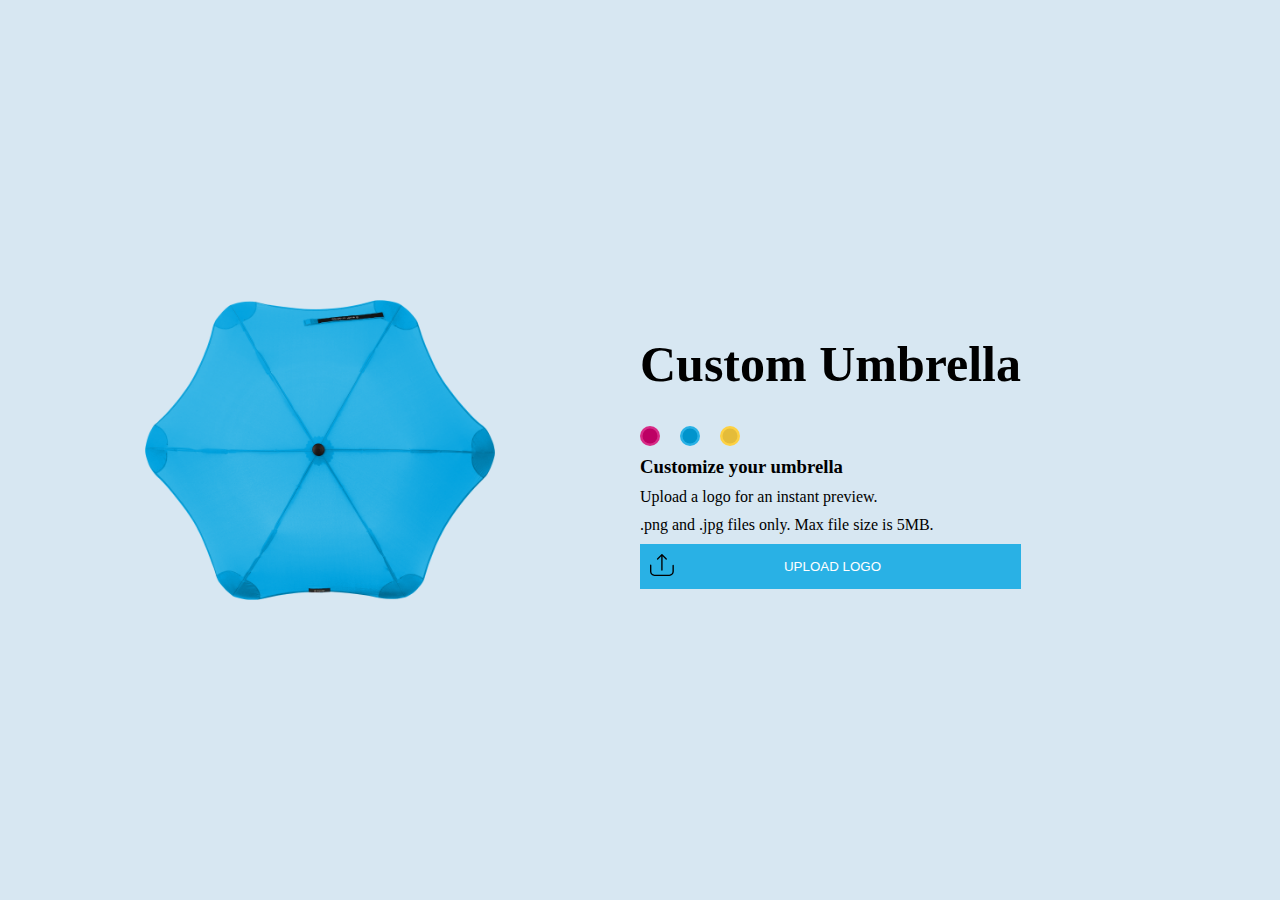
<file: index.html>
<!DOCTYPE html>
<html lang="en">
<head>
    <meta charset="UTF-8">
    <meta name="viewport" content="width=device-width, initial-scale=1.0">
    <title>Umbrellla</title>
    <link rel="stylesheet" href="style.css">
</head>
<body>
    <div id="container" class="container">
        <div class="one">
            <img src="/images/blue_umbrella.png" alt="blue umbrella" id="umb-image" />
<svg id="main-loader" aria-hidden="true" focusable="false" role="presentation" viewBox="0 0 28.3 31.2" width="28.3" height="31.2" version="1.1" xmlns="http://www.w3.org/2000/svg"><path d="M25.1 23.6c-.3.1-.6.2-1 .2-.6.1-1.3 0-2.1.1s-1.7.3-2.6.8c-.8.5-1.4 1.1-1.9 1.6-.7.9-1.1 1.7-1.5 2.2-.2.3-.4.4-.7.6-.2.1-.4.2-.8.2v-13L26 22.9c-.3.3-.6.5-.9.7m-11.3 5.9c-.5-.1-.8-.2-1-.4-.2-.2-.5-.4-.7-.7-.3-.5-.7-1.1-1.2-1.7-.5-.7-1.1-1.3-2.1-1.9-.8-.5-1.6-.7-2.3-.8-1.1-.2-2-.1-2.7-.2l-.9-.3c-.2-.1-.4-.3-.6-.6l11.4-6.6v13.2zM1.7 21.3c0-.3.1-.6.2-1 .2-.5.6-1.1.9-1.9.3-.8.6-1.7.6-2.8v-.1c0-1.5-.6-2.6-1-3.5l-.6-1.2c-.1-.4-.2-.7-.2-1 0-.3.1-.6.2-1l11.4 6.6-11.3 6.8c-.1-.4-.2-.7-.2-.9M3.2 7.6c.3-.1.6-.2 1-.2.6-.1 1.3 0 2.1-.1.7-.2 1.6-.4 2.5-.9.8-.5 1.4-1.1 1.9-1.6.7-.9 1.1-1.7 1.5-2.2.2-.3.4-.4.7-.6.2-.1.5-.2.8-.2V15L2.3 8.3c.3-.4.6-.6.9-.7m11.3-5.9c.5 0 .8.2 1 .4.2.2.5.4.7.7.3.5.7 1.1 1.2 1.7.5.7 1.1 1.3 2.1 1.9.8.5 1.6.7 2.4.8 1.1.1 2 .1 2.7.2l.9.3c.2.1.4.3.6.6l-11.4 6.6V1.7zm12.1 8.2c0 .3-.1.6-.2 1-.2.5-.6 1.1-.9 1.9-.3.8-.6 1.7-.6 2.8v.2c0 1.5.5 2.6 1 3.5l.6 1.2c.1.4.2.7.2 1 0 .3-.1.6-.2.9l-11.4-6.6L26.3 9c.2.4.3.7.3.9m.4 7.8c-.3-.6-.5-1.3-.5-2v-.1c0-1 .4-1.8.8-2.7.2-.4.5-.8.6-1.3.2-.5.3-1 .3-1.6 0-.7-.2-1.4-.6-2.1-.5-.8-1.1-1.4-1.8-1.7-.5-.2-1-.3-1.5-.4-.7-.1-1.4-.1-2.1-.1-.7-.1-1.3-.2-1.9-.6-.6-.3-1-.7-1.4-1.2-.5-.9-.9-1.7-1.6-2.5-.3-.4-.7-.8-1.3-1-.5-.3-1.1-.4-1.9-.4-1 0-1.8.2-2.4.7-.5.3-.8.7-1.1 1.1-.4.6-.7 1.2-1.1 1.7-.4.5-.8 1-1.5 1.4-.6.4-1.2.5-1.8.6-.9.1-1.8 0-2.8.2-.5.1-1 .3-1.5.7-.5.3-.9.8-1.3 1.4C.2 8.5 0 9.3 0 10c0 .6.1 1.1.3 1.6.3.7.7 1.3 1 2 .3.6.5 1.3.5 2.1v.1c0 1.1-.4 1.8-.8 2.7-.2.4-.5.8-.6 1.3-.2.5-.3 1-.3 1.6 0 .7.2 1.4.6 2.1.5.8 1.1 1.4 1.8 1.7.5.2 1 .3 1.5.4.7.1 1.4.1 2.1.1.7.1 1.3.2 2 .6.6.3 1 .7 1.4 1.2.5.7.9 1.5 1.6 2.3.3.4.7.7 1.3 1 .5.3 1.2.4 1.9.4 1 0 1.8-.3 2.4-.7.5-.3.8-.7 1.1-1.1.4-.6.8-1.2 1.2-1.7.4-.5.8-1 1.5-1.4.6-.3 1.1-.5 1.7-.6.9-.1 1.8 0 2.8-.2.5-.1 1-.3 1.5-.6s.9-.8 1.3-1.4c.4-.7.6-1.5.6-2.1 0-.6-.1-1.1-.3-1.6-.5-.9-.8-1.5-1.1-2.1"></path></svg>
            <img src="/images/Revize.avif" alt="brand-icon" id="brand-icon" />
        </div>
        <div class="two">
            <div class="innerdiv">
                <h1 class="content-head">Custom Umbrella</h1>
                <!-- colors container -->
            <div class="colors-container">
                <span id="pink-layer" class="color-picker">
               <span id="pink-selector"></span>
                </span>
                <span id="blue-layer" class="color-picker">
               <span id="blue-selector"></span>
                </span>
                <span id="yellow-layer" class="color-picker">
               <span id="yellow-selector"></span>
                </span>
            </div>
            <!-- subhead -->
             <h3 class="sub-head">Customize your umbrella</h3>
             <p class="description">Upload a logo for an instant preview.</p>
             <p class="description">.png and .jpg files only. Max file size is 5MB.</p>
             <button type="button" id="submit-button">
                <span id="upload_wrapper">
                    <svg id="upload-icon" aria-hidden="true" focusable="false" role="presentation" viewBox="0 0 24 22" width="24" height="22" xmlns="http://www.w3.org/2000/svg" version="1.1" ><path  d="M23.1505 10.7255C22.7712 10.7255 22.4677 11.0277 22.4677 11.4056V17.5919C22.4677 19.2746 21.0919 20.6398 19.4076 20.6398H4.42576C2.73638 20.6398 1.36566 19.2695 1.36566 17.5919V11.3048C1.36566 10.927 1.06218 10.6247 0.682831 10.6247C0.30348 10.6247 0 10.927 0 11.3048V17.5919C0 20.0252 1.9878 22 4.42576 22H19.4076C21.8506 22 23.8333 20.0202 23.8333 17.5919V11.4056C23.8333 11.0328 23.5299 10.7255 23.1505 10.7255Z"></path><path d="M8.05759 5.48615L11.234 2.32242V16.1209C11.234 16.4987 11.5375 16.801 11.9168 16.801C12.2962 16.801 12.5997 16.4987 12.5997 16.1209V2.32242L15.7761 5.48615C15.9076 5.61713 16.0846 5.68766 16.2566 5.68766C16.4336 5.68766 16.6056 5.62217 16.7371 5.48615C17.0052 5.21914 17.0052 4.79093 16.7371 4.52393L12.3974 0.201511C12.2709 0.0755667 12.0939 0 11.9168 0C11.7348 0 11.5628 0.070529 11.4363 0.201511L7.09656 4.52393C6.82849 4.79093 6.82849 5.21914 7.09656 5.48615C7.35958 5.74811 7.79457 5.74811 8.05759 5.48615Z"></path></svg>
                    <img src="/images/loader_icon.svg" alt="loading" id="btn-loader" />
                </span>
             <span id="upload_text">UPLOAD LOGO</span>
             <span id="remove-button">
                <svg width="20" height="20" viewBox="0 0 24 24" fill="none" xmlns="http://www.w3.org/2000/svg">
<path d="M18 6L6 18M6 6L18 18" stroke="#ffffff" stroke-width="2" stroke-linecap="round"/>
</svg>
             </span>
            </button>
            <input id="fileInput" type="file" onchange="handleFileInput(event)" />            
            </div>
        </div>
    </div>
     <script src="script.js"></script>
</body>
</html>
</file>
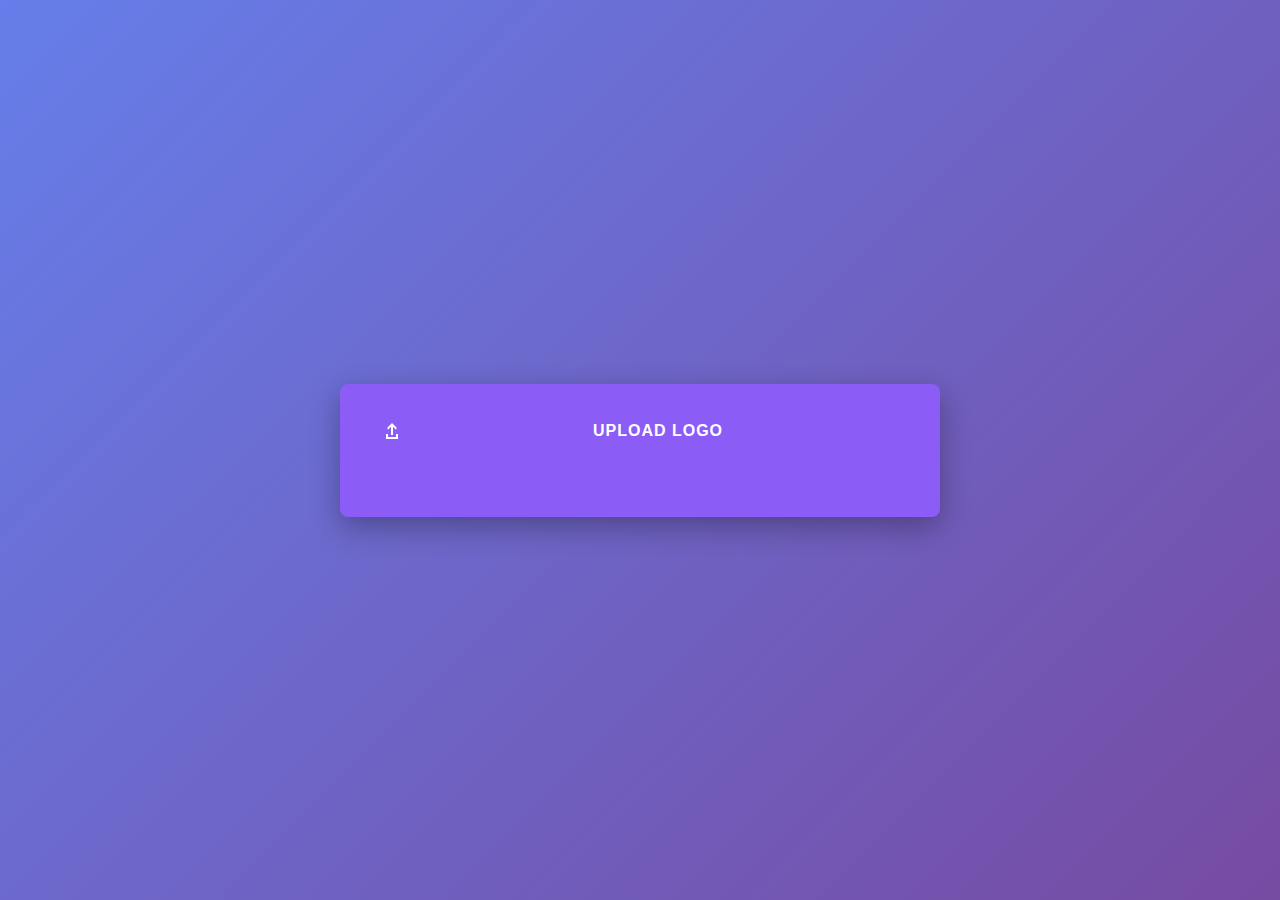
<file: two.html>
<!DOCTYPE html>
<html lang="en">
<head>
    <meta charset="UTF-8">
    <meta name="viewport" content="width=device-width, initial-scale=1.0">
    <title>Custom File Upload</title>
    <style>
        * {
            margin: 0;
            padding: 0;
            box-sizing: border-box;
        }

        body {
            font-family: Arial, sans-serif;
            background: linear-gradient(135deg, #667eea 0%, #764ba2 100%);
            min-height: 100vh;
            display: flex;
            justify-content: center;
            align-items: center;
            padding: 20px;
        }

        .upload-container {
            background: #8b5cf6;
            border-radius: 8px;
            padding: 20px;
            width: 100%;
            max-width: 600px;
            box-shadow: 0 10px 30px rgba(0, 0, 0, 0.3);
        }

        .upload-button {
            display: flex;
            align-items: center;
            justify-content: space-between;
            background: #8b5cf6;
            color: white;
            padding: 15px 20px;
            border: none;
            border-radius: 8px;
            cursor: pointer;
            font-size: 16px;
            font-weight: bold;
            letter-spacing: 1px;
            transition: background 0.3s ease;
            width: 100%;
        }

        .upload-button:hover {
            background: #7c3aed;
        }

        .button-content {
            display: flex;
            align-items: center;
            gap: 12px;
            flex: 1;
        }

        .upload-icon {
            width: 24px;
            height: 24px;
            display: flex;
            align-items: center;
            justify-content: center;
        }

        .upload-icon svg {
            width: 100%;
            height: 100%;
            fill: white;
        }

        .upload-text {
            flex: 1;
            text-align: center;
        }

        .close-button {
            width: 24px;
            height: 24px;
            background: transparent;
            border: none;
            cursor: pointer;
            padding: 0;
            display: flex;
            align-items: center;
            justify-content: center;
            opacity: 0;
            pointer-events: none;
            transition: opacity 0.3s ease;
        }

        .close-button.visible {
            opacity: 1;
            pointer-events: auto;
        }

        .close-button:hover {
            transform: scale(1.1);
        }

        .close-button svg {
            width: 100%;
            height: 100%;
            stroke: white;
            stroke-width: 2;
        }

        input[type="file"] {
            display: none;
        }

        .file-info {
            margin-top: 15px;
            color: white;
            font-size: 14px;
            text-align: center;
            opacity: 0;
            transition: opacity 0.3s ease;
        }

        .file-info.visible {
            opacity: 1;
        }
    </style>
</head>
<body>
    <div class="upload-container">
        <input type="file" id="fileInput" accept="image/*,application/pdf,.doc,.docx">
        
        <button class="upload-button" id="uploadBtn">
            <div class="button-content">
                <div class="upload-icon">
                    <svg viewBox="0 0 24 24" xmlns="http://www.w3.org/2000/svg">
                        <path d="M11 16V7.85l-2.6 2.6L7 9l5-5 5 5-1.4 1.45-2.6-2.6V16h-2zm-5 4v-5h2v3h8v-3h2v5H6z"/>
                    </svg>
                </div>
                <span class="upload-text" id="uploadText">UPLOAD LOGO</span>
            </div>
            <button class="close-button" id="closeBtn">
                <svg viewBox="0 0 24 24" xmlns="http://www.w3.org/2000/svg" fill="none">
                    <path d="M18 6L6 18M6 6l12 12"/>
                </svg>
            </button>
        </button>

        <div class="file-info" id="fileInfo"></div>
    </div>

    <script>
        const fileInput = document.getElementById('fileInput');
        const uploadBtn = document.getElementById('uploadBtn');
        const uploadText = document.getElementById('uploadText');
        const closeBtn = document.getElementById('closeBtn');
        const fileInfo = document.getElementById('fileInfo');

        // Open file picker when button is clicked
        uploadBtn.addEventListener('click', (e) => {
            e.preventDefault();
            // Only open file picker if clicking outside the close button
            if (!e.target.closest('.close-button')) {
                fileInput.click();
            }
        });

        // Handle file selection
        fileInput.addEventListener('change', (e) => {
            const file = e.target.files[0];
            if (file) {
                // Update text with filename
                uploadText.textContent = file.name;
                
                // Show close button
                closeBtn.classList.add('visible');
                
                // Show file info
                const fileSize = (file.size / 1024).toFixed(2);
                fileInfo.textContent = `File size: ${fileSize} KB`;
                fileInfo.classList.add('visible');
            }
        });

        // Handle file cancellation
        closeBtn.addEventListener('click', (e) => {
            e.stopPropagation();
            
            // Reset file input
            fileInput.value = '';
            
            // Reset text
            uploadText.textContent = 'UPLOAD LOGO';
            
            // Hide close button
            closeBtn.classList.remove('visible');
            
            // Hide file info
            fileInfo.classList.remove('visible');
        });
    </script>
</body>
</html>
</file>
<file: style.css>
html {
    overflow: hidden;
}

body {
    padding: 0px;
    margin: 0px;
}

#umb-image {
    width: 350px;
    height: 300px;
}

#brand-icon {
    width: 50px;
    height: 18px;
    position: absolute;
    bottom: 25px;
    left: 50%;
    transform: translateX(-50%);
    visibility: hidden;
}

.container {
    width:100vw;
    max-width: 100vw;
    height:100vh;
    display: flex;
    flex:1;
    justify-content: center;
    align-items: center;
    background-color: rgb(215, 231, 242);
}

.content-head {
    font-size: 50px;
}

.one, .two {
    flex:1;
}

.one {
    display: flex;
    justify-content: center;
    align-items: center;
    position: relative;
}

.innerdiv {
    width: fit-content;
}

.colors-container {
    display: flex;
    gap: 20px;
}

.color-picker {
    width: 10px;
    height: 10px;
    border-radius:100%;
}

/* pink */

#pink-layer {
    background-color: #D72C87;
    border-radius: 100%;
    position: relative;
    width: 20px;
    height: 20px;
}
#pink-layer:hover {
    cursor: pointer;
}
#pink-selector {
    background-color: #BD0064;
    cursor: pointer;
    width: 15px;
    height: 15px;
    border-radius: 100%;
    position: absolute;
    top: 50%;
    left: 50%;
    transform: translate(-50%, -50%);
    z-index: 100;
}
/* blue */
#blue-layer {
    background-color: #29B1E5;
    border-radius: 100%;
    position: relative;
    width: 20px;
    height: 20px;
}
#blue-layer:hover {
    cursor: pointer;
}
#blue-selector {
    background-color: #0094CC;
    cursor: pointer;
    width: 15px;
    height: 15px;
    border-radius: 100%;
    position: absolute;
    top: 50%;
    left: 50%;
    transform: translate(-50%, -50%);
    z-index: 100;
}
/* yellow */
#yellow-layer {
    background-color: #FDD143;
    border-radius: 100%;
    position: relative;
    width: 20px;
    height: 20px;
}
#yellow-layer:hover {
    cursor: pointer;
}
#yellow-selector {
    background-color: #E4BC3A;
    cursor: pointer;
    width: 15px;
    height: 15px;
    border-radius: 100%;
    position: absolute;
    top: 50%;
    left: 50%;
    transform: translate(-50%, -50%);
    z-index: 100;
}

/* subheadings */

.sub-head {
    font-weight: bold;
    margin: 0px;
    margin-top: 10px;
}
p  {
    margin: 0px;
}
.description {
    padding-top: 10px;
}
.submit-container{
    position: relative;
}
#submit-button {
    
    width: 100%;
    padding: 10px;
    display: flex;
    justify-content: space-between;
    align-items: center;
    color: white;
    background-color: #29B1E5;
    border: 0px;
    margin: 10px 0px;
    position: relative;
}

#upload_text {
    pointer-events: none;
}

#submit-button:hover {
    cursor:pointer
}
#fileInput {
    display: none;
}
#fileInput:hover {
    cursor: pointer;
}

#remove-button {
    visibility: hidden;
}

#btn-loader {
    animation: spin 2.5s ease-in-out infinite;
    display: none;
    height: 25px;
    width: 25px;
}

#main-loader {
    display: none;
    animation: spin 3s ease-in-out infinite;
    height: 150px;
    width: 150px;
    stroke: #29B1E5;
}

/* animations */

@keyframes spin {
    0% {
        transform: rotate(0deg);
    }
    40% {
        transform: rotate(360deg);
    }
    60% {
        transform: rotate(360deg);
    }
    100% {
        transform: rotate(360deg);
    }
}


/* smaller screen view */

@media (max-width:750px) {
    #container {
        display: flex;
        flex-direction: column;
        overflow-y: auto;
        overflow-x: auto;
    }
}
</file>
